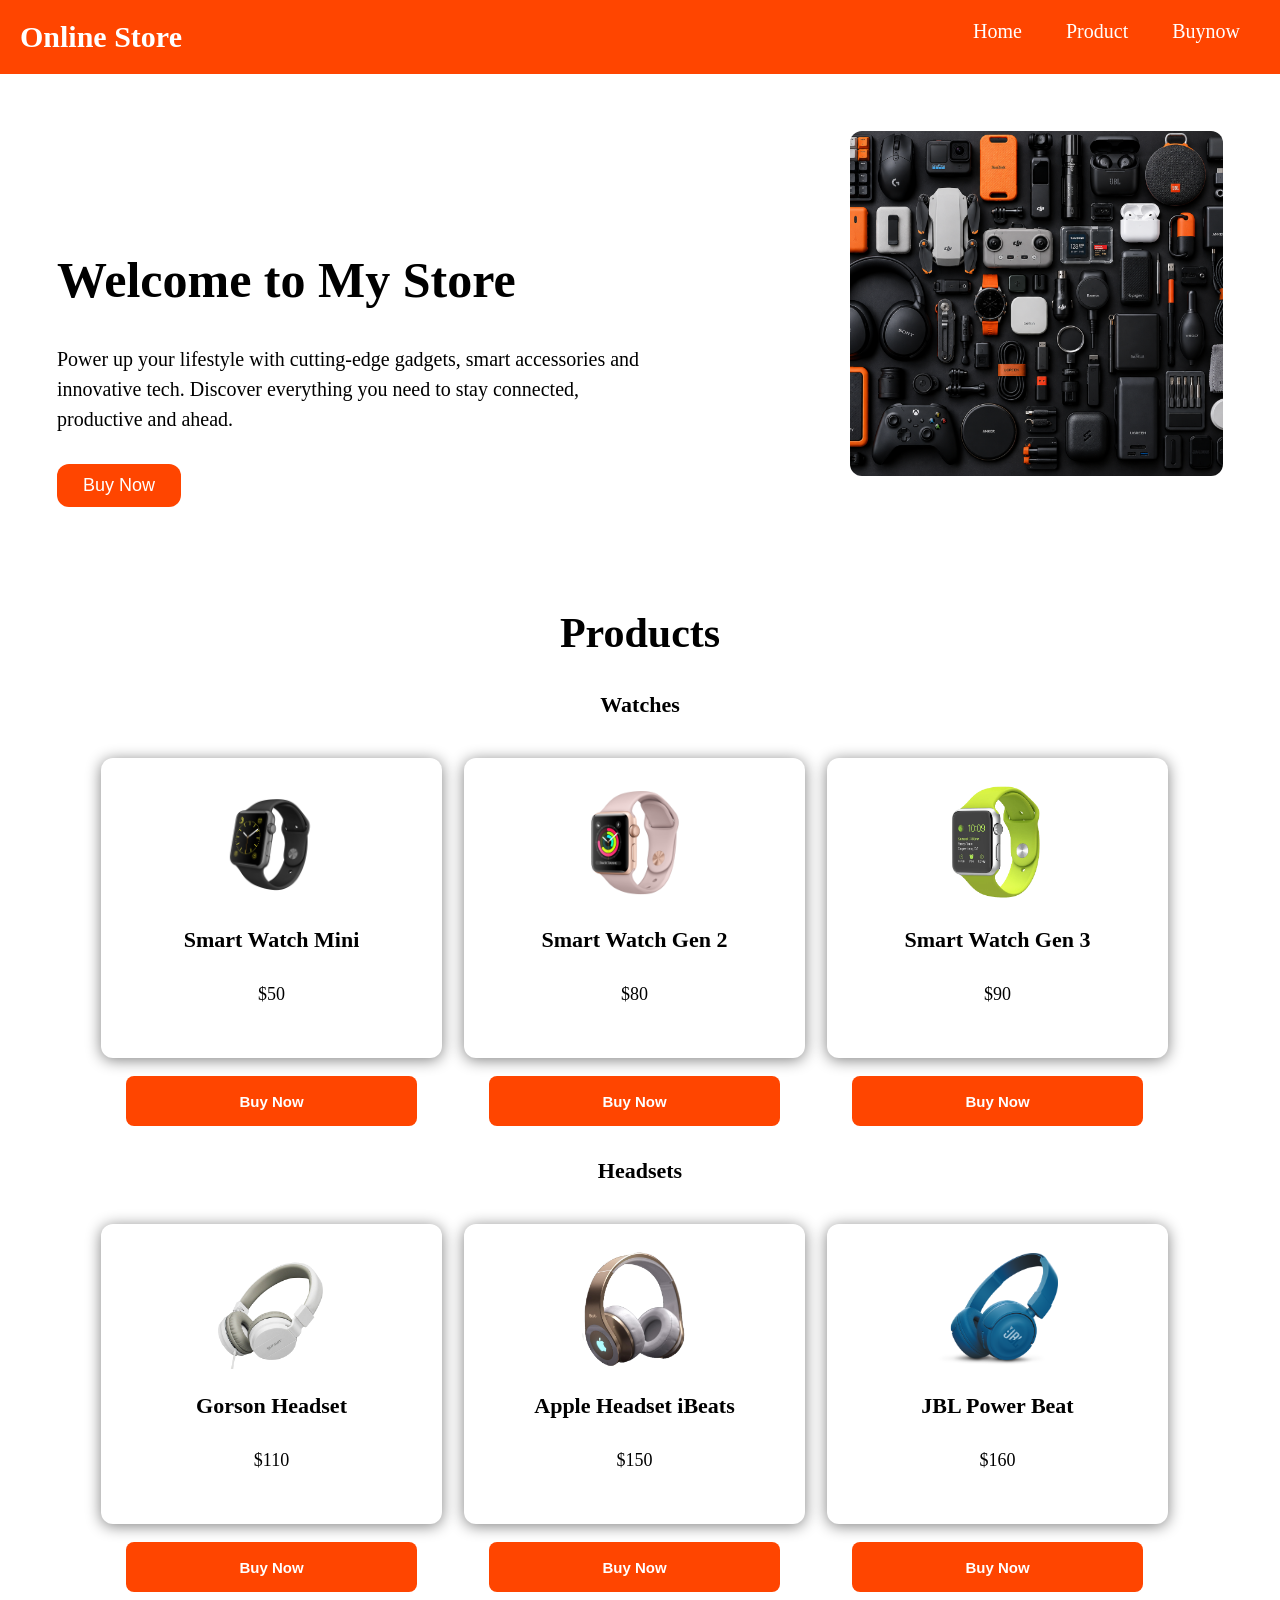
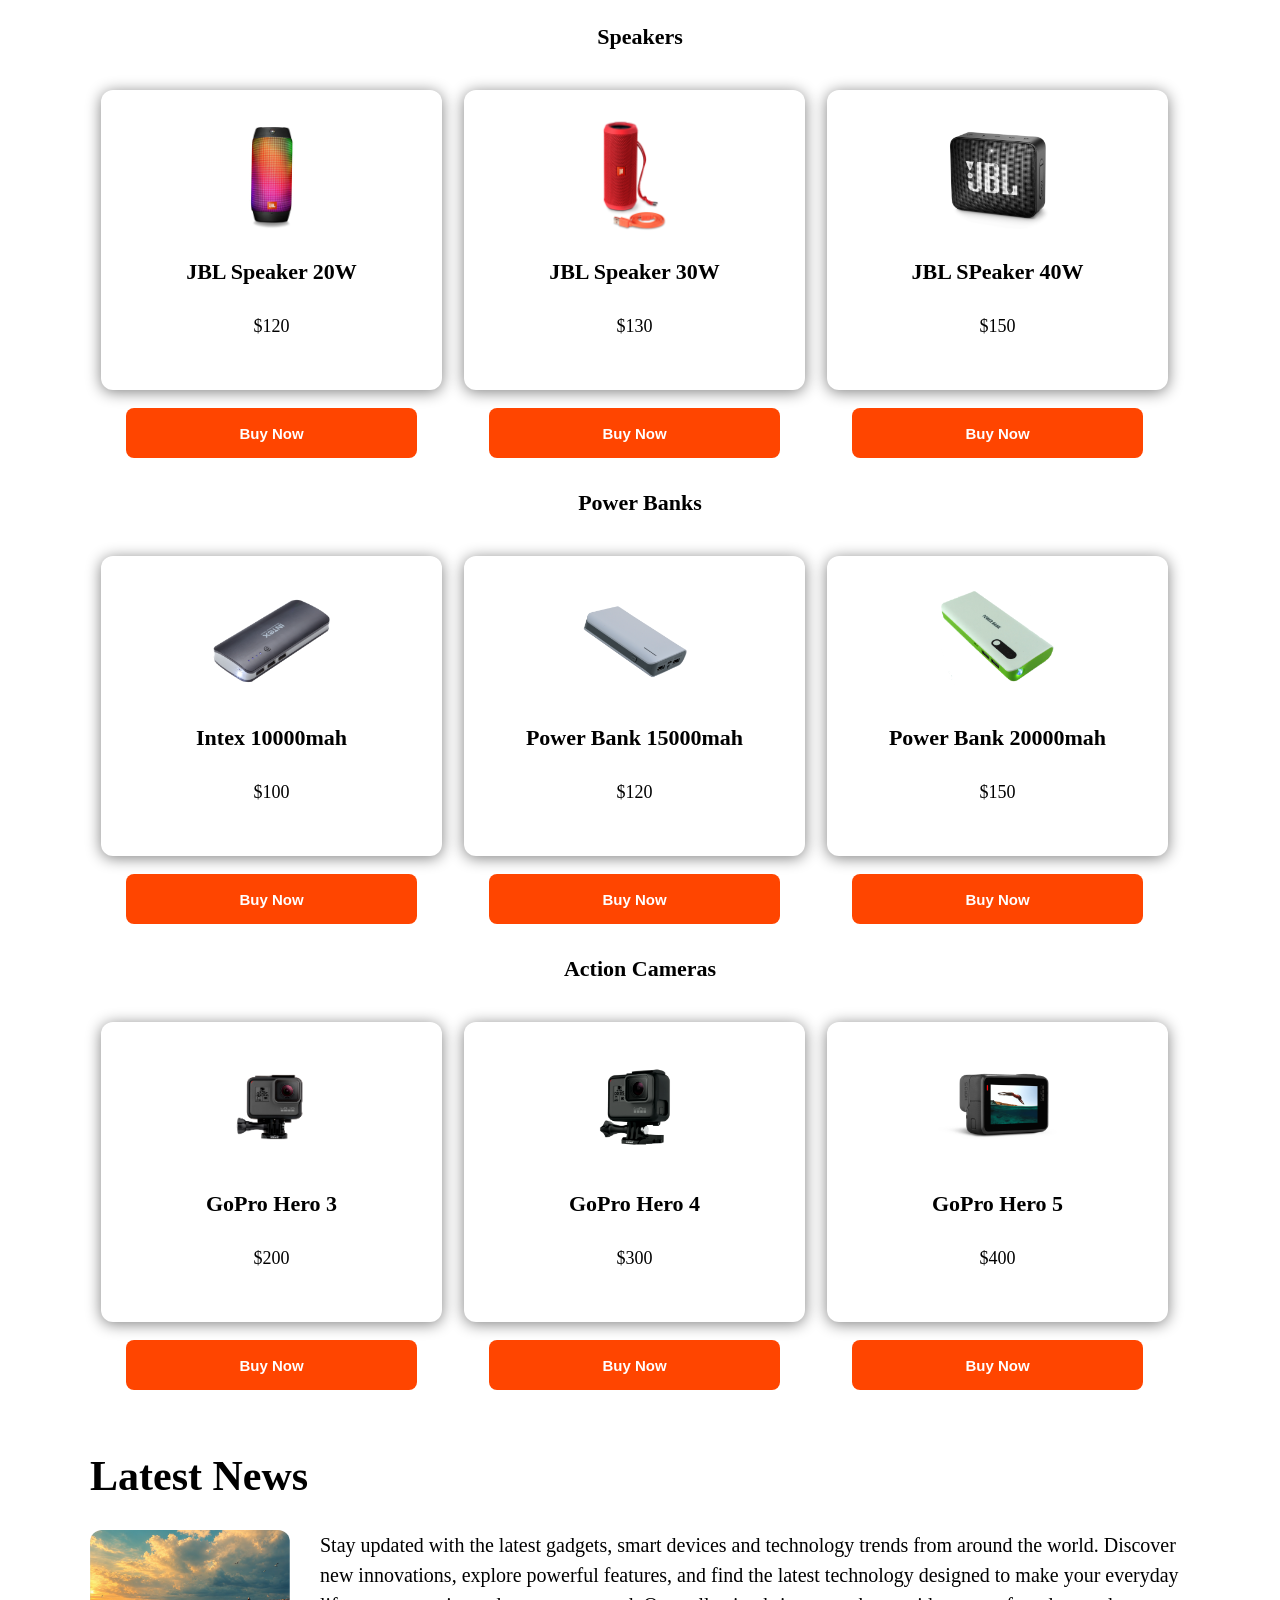
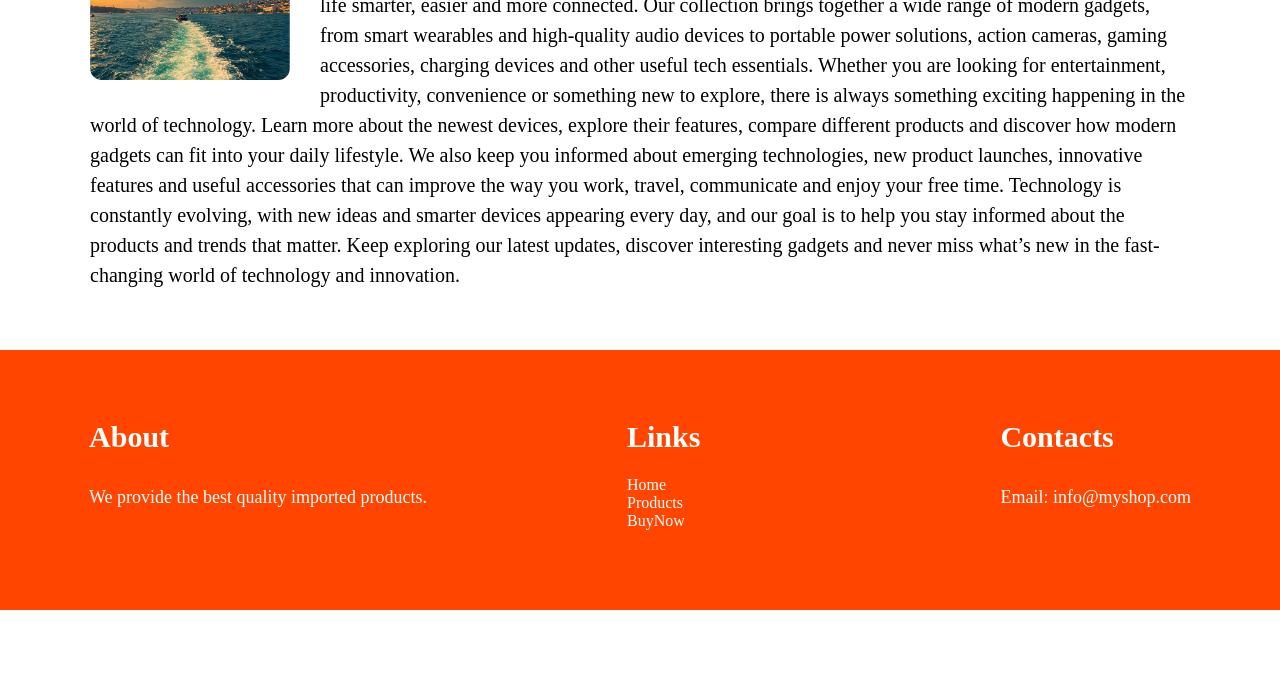
<file: index.html>
<!DOCTYPE html>
<html lang="en">
<head>
    <meta charset="UTF-8">
    <meta name="viewport" content="width=device-width, initial-scale=1.0">
    <title>Document</title>
    <link rel="stylesheet" href="website.css">
</head>
<body>
    <div class="navbar">
        <div class="logo">Online Store</div>
        <div class="links">
            <a href="index.html">Home</a>
            <a href="products.html">Product</a>
            <a href="buynow.html">Buynow</a>
        </div>
    </div>
    </div><div class="content">

        <div class="content1">

            <h1>Welcome to My Store</h1>

            <p>
                Power up your lifestyle with cutting-edge gadgets, smart accessories and innovative tech. Discover everything you need to stay connected, productive and ahead.
            </p>

            <button class="button1">Buy Now</button>

        </div>

   

        <div class="image1">
            <img src="ChatGPT Image Sep 18, 2026, 02_57_12 PM.png" alt="Web Development">
        </div>
     </div>

     <div class="features">
        <h2>Products</h2>

           
        <div class="category">
             
        <div class="cards">
            <H3>Watches</H3>
            <div class="card">

                <img src="1.png" alt="Fast Performance">

                <h3>Smart Watch Mini</h3>

                <p>
                    $50
                </p>

                <button class="butt2"><a href="">Buy Now</a></button>


            </div>

            <div class="card">

                <img src="2.png" alt="Responsive Design">

                <h3>Smart Watch Gen 2</h3>

                <p>
                    $80
                </p>

                <button class="butt2"><a href="">Buy Now</a></button>

            </div>

            <div class="card">

                <img src="3.png" alt="Modern UI">

                <h3>Smart Watch Gen 3</h3>

                <p>
                    $90
                </p>

                <button class="butt2"><a href="">Buy Now</a></button>

            </div>

            </div>




                
            <div class="category">
                
        <div class="cards">
            <h3>Headsets</h3>
            <div class="card">

                <img src="4.png" alt="Fast Performance">

                <h3>Gorson Headset</h3>

                <p>
                    $110
                </p>

                <button class="butt2"><a href="">Buy Now</a></button>


            </div>

            <div class="card">

                <img src="5.png" alt="Responsive Design">

                <h3>Apple Headset iBeats</h3>

                <p>
                   $150
                </p>

                <button class="butt2"><a href="">Buy Now</a></button>


            </div>

            <div class="card">

                <img src="6.png" alt="Modern UI">

                <h3>JBL Power Beat</h3>

                <p>
                    $160
                </p>

                <button class="butt2"><a href="">Buy Now</a></button>


            </div>

            </div>



                
            <div class="category">
                
        <div class="cards">
            <h3>Speakers</h3>
            <div class="card">

                <img src="7.png" alt="Fast Performance">

                <h3>JBL Speaker 20W</h3>

                <p>
                    $120
                </p>

                <button class="butt2"><a href="">Buy Now</a></button>


            </div>

            <div class="card">

                <img src="8.png" alt="Responsive Design">

                <h3>JBL Speaker 30W</h3>

                <p>
                    $130
                </p>

                <button class="butt2"><a href="">Buy Now</a></button>

            </div>

            <div class="card">

                <img src="9.png" alt="Modern UI">

                <h3>JBL SPeaker 40W</h3>

                <p>
                    $150
                </p>

                <button class="butt2"><a href="">Buy Now</a></button>


            </div>

            </div>


                
            <div class="category">
               
        <div class="cards">
             <h3>Power Banks</h3>
            <div class="card">

                <img src="10.png" alt="Fast Performance">

                <h3>Intex 10000mah</h3>

                <p>
                    $100
                </p>

                <button class="butt2"><a href="">Buy Now</a></button>


            </div>

            <div class="card">

                <img src="11.png" alt="Responsive Design">

                <h3>Power Bank 15000mah</h3>

                <p>
                    $120
                </p>

                <button class="butt2"><a href="">Buy Now</a></button>

            </div>

            <div class="card">

                <img src="12.png" alt="Modern UI">

                <h3>Power Bank 20000mah</h3>

                <p>
                    $150
                </p>

                <button class="butt2"><a href="">Buy Now</a></button>

            </div>

            </div>




                
            <div class="category">
                
        <div class="cards">
            <h3>Action Cameras</h3>
            <div class="card">

                <img src="13.png" alt="Fast Performance">

                <h3>GoPro Hero 3</h3>

                <p>
                    $200
                </p>

                <button class="butt2"><a href="">Buy Now</a></button>

            </div>

            <div class="card">

                <img src="14.png" alt="Responsive Design">

                <h3>GoPro Hero 4</h3>

                <p>
                    $300
                </p>

               <button class="butt2"><a href="">Buy Now</a></button>

            </div>

            <div class="card">

                <img src="15.png" alt="Modern UI">

                <h3>GoPro Hero 5</h3>

                <p>
                    $400
                </p>

                <button class="butt2"><a href="">Buy Now</a></button>

            </div>

            </div>



        </div>

    </div>

    <section class="latest-news">
    <h2>Latest News</h2>

    <div class="news-content">
        <img src="50.png" alt="News">

        <p>
           Stay updated with the latest gadgets, smart devices and technology trends from around the world. Discover new innovations, explore powerful features, and find the latest technology designed to make your everyday life smarter, easier and more connected. Our collection brings together a wide range of modern gadgets, from smart wearables and high-quality audio devices to portable power solutions, action cameras, gaming accessories, charging devices and other useful tech essentials. Whether you are looking for entertainment, productivity, convenience or something new to explore, there is always something exciting happening in the world of technology. Learn more about the newest devices, explore their features, compare different products and discover how modern gadgets can fit into your daily lifestyle. We also keep you informed about emerging technologies, new product launches, innovative features and useful accessories that can improve the way you work, travel, communicate and enjoy your free time. Technology is constantly evolving, with new ideas and smarter devices appearing every day, and our goal is to help you stay informed about the products and trends that matter. Keep exploring our latest updates, discover interesting gadgets and never miss what’s new in the fast-changing world of technology and innovation.
        </p>
    </div>
</section>

<section class="footer">

<div class="cta1">

         <h2>
            About
        </h2>

        <p>
            We provide the best quality imported products.
        </p>

    
    </div>
    <div class="cta2">

         <h2>
            Links
        </h2>

        <a href="index.html">Home</a>
        <br>
        <a href="products.html">Products</a>
        <br>
        <a href="buynow.html">BuyNow</a>

    
    </div>
    <div class="cta3">

         <h2>
            Contacts
        </h2>

        <p>
           Email: info@myshop.com
        </p>

    
    </div>
</section>
</body>
</html>
</file>
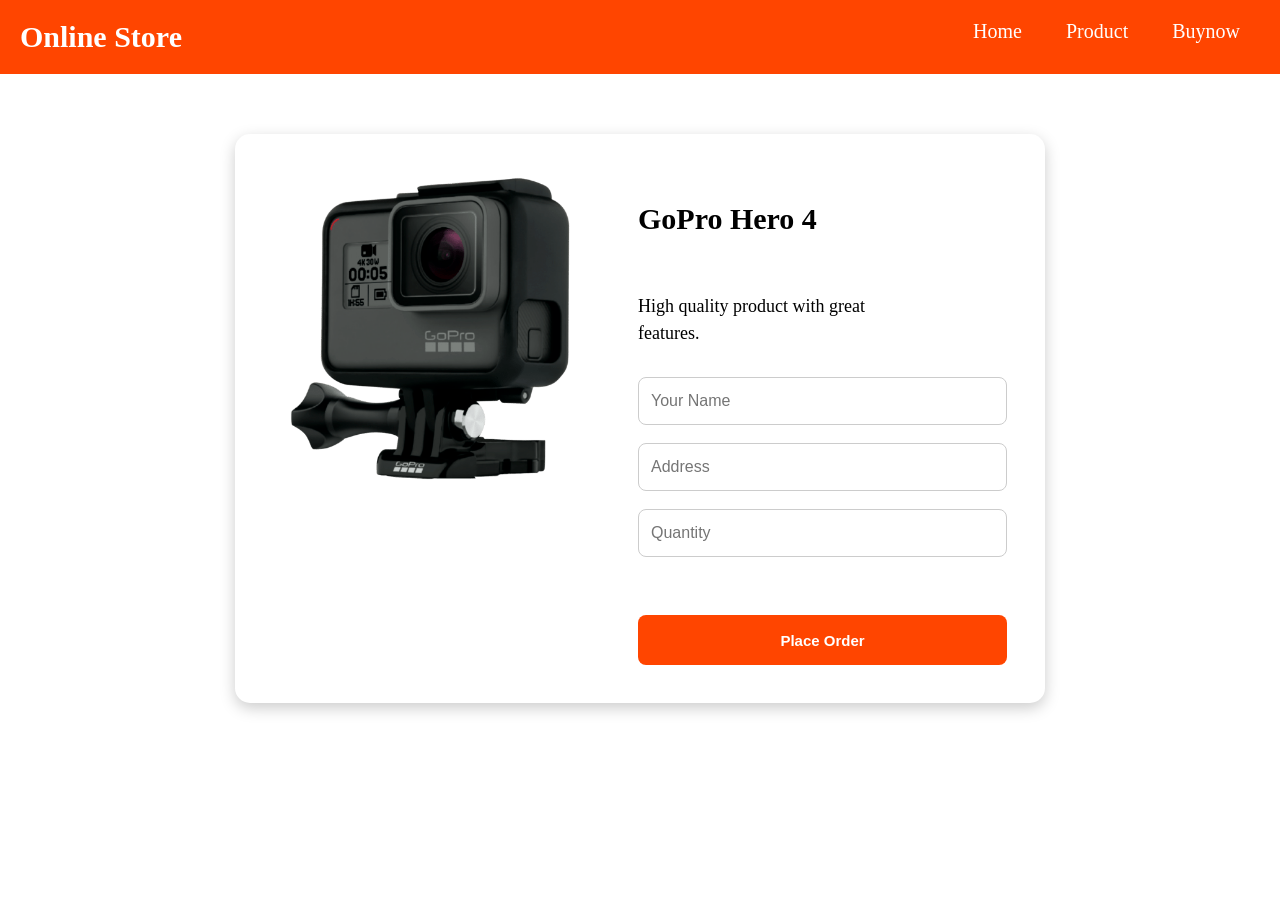
<file: buynow.html>
<!DOCTYPE html>
<html lang="en">
<head>
    <meta charset="UTF-8">
    <meta name="viewport" content="width=device-width, initial-scale=1.0">
    <title>Document</title>
    <link rel="stylesheet" href="website.css">
</head>
<body>
    <div class="navbar">
        <div class="logo">Online Store</div>
        <div class="links">
            <a href="index.html">Home</a>
            <a href="products.html">Product</a>
            <a href="buynow.html">Buynow</a>
        </div>
    </div>


    <div class="container">

        <!-- Product Image -->
        <div class="image">
            <img src="14.png" alt="Product">
        </div>

        <!-- Product Details -->
        <div class="details">

            <h1>GoPro Hero 4</h1>

            <h2>$300</h2>

            <p>
                High quality product with great<br>
                features.
            </p>

            <input type="text" placeholder="Your Name">

            <input type="text" placeholder="Address">

            <input type="number" placeholder="Quantity">

            <button class="buynow">Place Order</button>

        </div>

    </div>
</body>
</html>
</file>
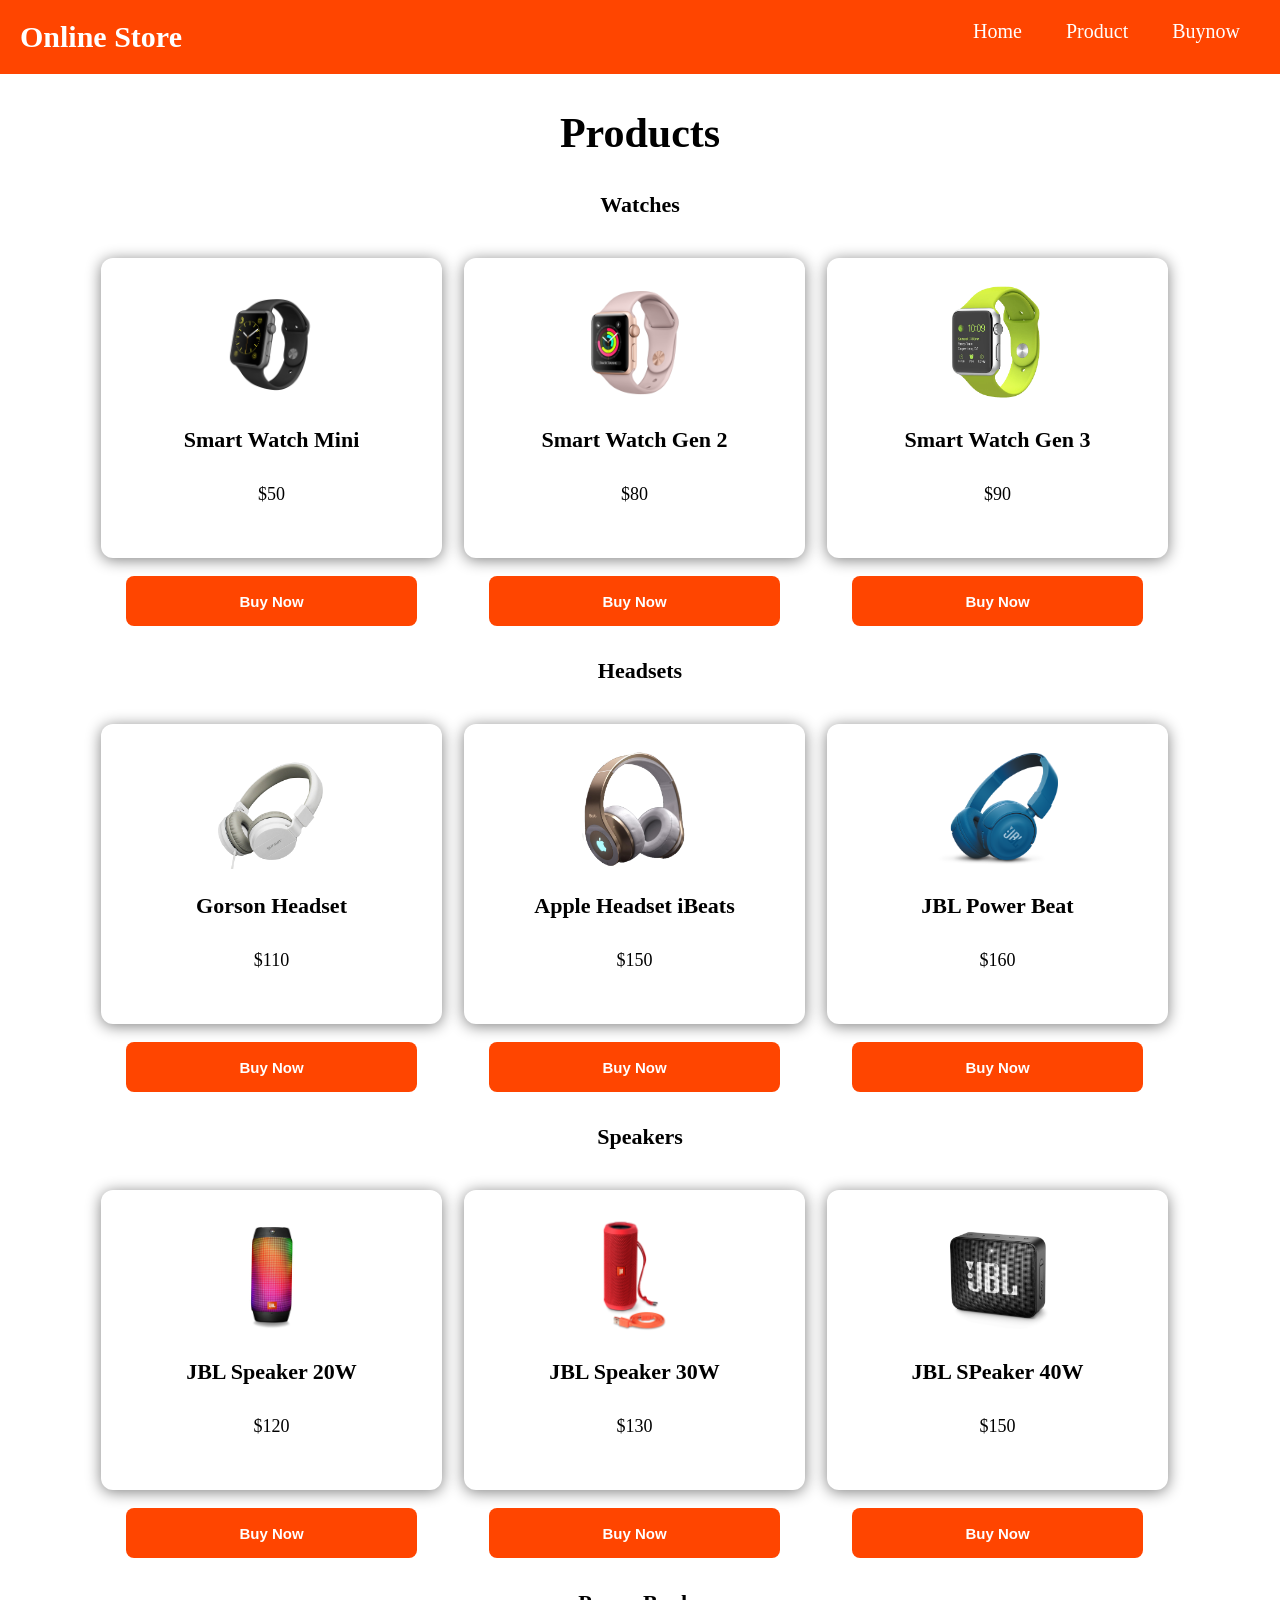
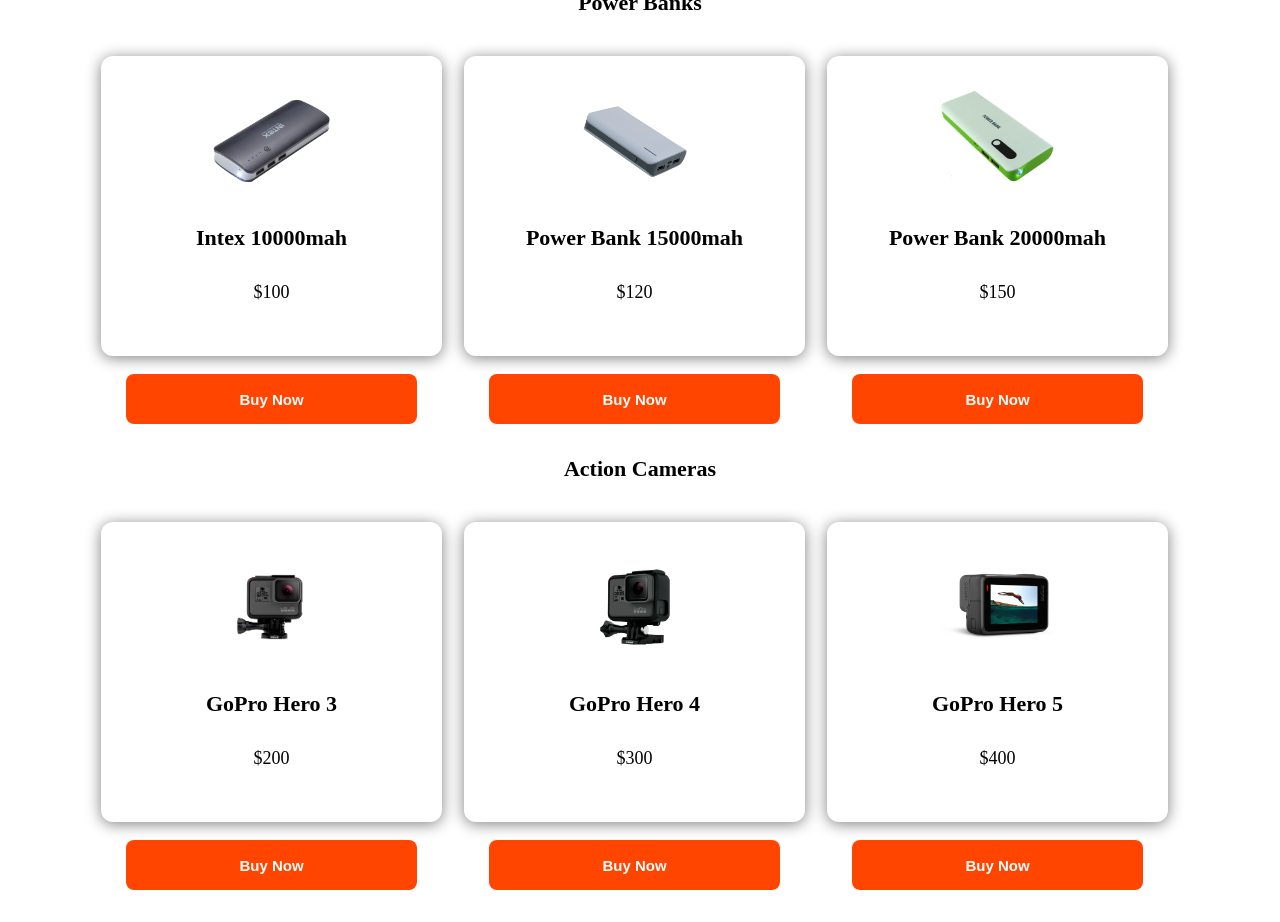
<file: products.html>
<!DOCTYPE html>
<html lang="en">
<head>
    <meta charset="UTF-8">
    <meta name="viewport" content="width=device-width, initial-scale=1.0">
    <title>Document</title>
    <link rel="stylesheet" href="website.css">
</head>
<body>
    <div class="navbar">
        <div class="logo">Online Store</div>
        <div class="links">
            <a href="index.html">Home</a>
            <a href="products.html">Product</a>
            <a href="buynow.html">Buynow</a>
        </div>
    </div>




    <div class="features">
        <h2>Products</h2>

           
        <div class="category">
             
        <div class="cards">
            <H3>Watches</H3>
            <div class="card">

                <img src="1.png" alt="Fast Performance">

                <h3>Smart Watch Mini</h3>

                <p>
                    $50
                </p>

                <button class="butt2"><a href="">Buy Now</a></button>


            </div>

            <div class="card">

                <img src="2.png" alt="Responsive Design">

                <h3>Smart Watch Gen 2</h3>

                <p>
                    $80
                </p>

                <button class="butt2"><a href="">Buy Now</a></button>

            </div>

            <div class="card">

                <img src="3.png" alt="Modern UI">

                <h3>Smart Watch Gen 3</h3>

                <p>
                    $90
                </p>

                <button class="butt2"><a href="">Buy Now</a></button>

            </div>

            </div>




                
            <div class="category">
                
        <div class="cards">
            <h3>Headsets</h3>
            <div class="card">

                <img src="4.png" alt="Fast Performance">

                <h3>Gorson Headset</h3>

                <p>
                    $110
                </p>

                <button class="butt2"><a href="">Buy Now</a></button>


            </div>

            <div class="card">

                <img src="5.png" alt="Responsive Design">

                <h3>Apple Headset iBeats</h3>

                <p>
                   $150
                </p>

                <button class="butt2"><a href="">Buy Now</a></button>


            </div>

            <div class="card">

                <img src="6.png" alt="Modern UI">

                <h3>JBL Power Beat</h3>

                <p>
                    $160
                </p>

                <button class="butt2"><a href="">Buy Now</a></button>


            </div>

            </div>



                
            <div class="category">
                
        <div class="cards">
            <h3>Speakers</h3>
            <div class="card">

                <img src="7.png" alt="Fast Performance">

                <h3>JBL Speaker 20W</h3>

                <p>
                    $120
                </p>

                <button class="butt2"><a href="">Buy Now</a></button>


            </div>

            <div class="card">

                <img src="8.png" alt="Responsive Design">

                <h3>JBL Speaker 30W</h3>

                <p>
                    $130
                </p>

                <button class="butt2"><a href="">Buy Now</a></button>

            </div>

            <div class="card">

                <img src="9.png" alt="Modern UI">

                <h3>JBL SPeaker 40W</h3>

                <p>
                    $150
                </p>

                <button class="butt2"><a href="">Buy Now</a></button>


            </div>

            </div>


                
            <div class="category">
               
        <div class="cards">
             <h3>Power Banks</h3>
            <div class="card">

                <img src="10.png" alt="Fast Performance">

                <h3>Intex 10000mah</h3>

                <p>
                    $100
                </p>

                <button class="butt2"><a href="">Buy Now</a></button>


            </div>

            <div class="card">

                <img src="11.png" alt="Responsive Design">

                <h3>Power Bank 15000mah</h3>

                <p>
                    $120
                </p>

                <button class="butt2"><a href="">Buy Now</a></button>

            </div>

            <div class="card">

                <img src="12.png" alt="Modern UI">

                <h3>Power Bank 20000mah</h3>

                <p>
                    $150
                </p>

                <button class="butt2"><a href="">Buy Now</a></button>

            </div>

            </div>




                
            <div class="category">
                
        <div class="cards">
            <h3>Action Cameras</h3>
            <div class="card">

                <img src="13.png" alt="Fast Performance">

                <h3>GoPro Hero 3</h3>

                <p>
                    $200
                </p>

                <button class="butt2"><a href="">Buy Now</a></button>

            </div>

            <div class="card">

                <img src="14.png" alt="Responsive Design">

                <h3>GoPro Hero 4</h3>

                <p>
                    $300
                </p>

               <button class="butt2"><a href="">Buy Now</a></button>

            </div>

            <div class="card">

                <img src="15.png" alt="Modern UI">

                <h3>GoPro Hero 5</h3>

                <p>
                    $400
                </p>

                <button class="butt2"><a href="">Buy Now</a></button>

            </div>

            </div>



        </div>

    </div>
</body>
</html>
</file>
<file: website.css>
*{
    margin: 0;
    padding: 0;
    box-sizing: border-box;
    
}
.navbar{
    display: flex;
    background-color:orangered;
    justify-content: space-between;
    padding: 20px;

}
.logo{
    font-size: 30px;
    font-weight: bold;
    color: white;
    font-weight: bold;

}
.links a{
    text-decoration: none;
    font-size: 20px;
    padding: 30px 20px;
    color: white;
    
    
}
.content{
    padding: 57px;
    min-height: 500px;
}
.content1{
    float: left;
    width: 50%;
    padding-top: 90px;
}
.content1 h1{
    font-size: 50px;
    margin-bottom: 35px;
}

.content1 p{
    font-size: 20px;
    margin-bottom: 30px;
    max-width: 800px;
}
.button1{
    background-color: orangered;
    color: white;
    border: none;
    border-radius: 12px;
    padding: 11px 26px;
    font-size: 18px;
}
.image1{
    float: right;
    width: 32%;
}
.image1 img{
    width: 100%;
    height: 345px;
    object-fit: cover;
    border-radius: 12px;
}
.features {
    
    text-align: center;
    padding: 35px 0 70px;
}
.features h2 {
    font-size: 42px;
    margin-bottom: 35px;
    color: black;
    font-weight: bold;
}

.features > p{
    font-size: 18px;
   
    padding: 0px 80px;
    margin-bottom: 50px;
}
.cards{
     width: 1100px;
    margin: auto;
    

}
.cards h3{
    font-size: 22px;
}
.card{
    float: left;
    width: 31%;
    height: 300px;
    margin: 40px 1%;
    padding: 25px;
    margin-bottom: 100px;

    background-color: white;
    border-radius: 12px;

    box-shadow: 0 2px 15px grey;


}
.card img{
    width: 120px;
    height: 120px;
    object-fit: contain;
    margin-bottom: 20px;
}
.card h3{
     font-size: 22px;
    margin-bottom: 20px;

}
.card p{
    font-size: 18px;
    line-height: 1.3;
}
.butt2{
   width: 100%;
    height: 50px;

    background:orangered;
    color:white;
    font-weight: bold;

    border: none;
    border-radius: 8px;

    font-size: 15px;
    cursor: pointer;
    margin-top: 40px;
    
}
.butt2 a{
    text-decoration: none;
    color: white;
}




.latest-news {
    clear: both;
    margin-top: 180px;
    padding: 30px;
    margin-left: 60px;
    margin-right: 60px;
}

.latest-news h2 {
    clear: both;
    margin-bottom: 30px;
    text-align: left;
}

.news-content {
    padding: 0;
}

.news-content img {
    width: 200px;
    height: 150px;
    object-fit: cover;
    border-radius: 12px;
    float: left;
    margin-right: 30px;
    margin-bottom: 15px;
}

.news-content p {
    font-size: 20px;
    line-height: 1.5;
    text-align: left;
}




   





.cta1 h2,.cta2 h2,.cta3 h2 {
    clear: both;
    font-size: 30px;
    margin-bottom: 22px;
    color: white;
}

.cta1 p,.cta2 p,.cta3 p {
    font-size: 18px;
    margin-bottom: 22px;
}

.footer{
    display: flex;
     height: 260px;
    background-color: orangered;
    color: white;
    text-align: center;
    padding-top: 70px;
    justify-content: center;
}

.cta1{
    text-align: left;
    padding-right: 100px;
    
   
}
.cta2{
    text-align: left;
    padding-left: 100px;
    

}
.cta3{
    text-align: left;
    padding-left: 300px;
}
.cta2 a{
    text-decoration: none;
    color:white;
}





.container {
    width: 810px;
    margin: 60px auto;
    padding: 38px;
    background: white;

    display: flex;
    gap: 50px;

    border-radius: 15px;
    box-shadow: 0 5px 15px #ccc;
}



.image img {
    width: 315px;
    height: 313px;
    object-fit: cover;
    border-radius: 10px;
}



.details {
    width: 405px;
}

h1 {
    margin-top: 30px;
    font-size: 30px;
}

h2 {
    color: white;
    font-size: 24px;
    font-weight: normal;
}

p {
    font-size: 18px;
    line-height: 1.5;
    margin: 30px 0;
}

input {
    width: 100%;
    height: 48px;
    margin-bottom: 18px;
    padding: 12px;

    font-size: 16px;

    border: 1px solid #ccc;
    border-radius: 8px;
}
.buynow{
    width: 100%;
    height: 50px;

    background:orangered;
    color:white;
    font-weight: bold;

    border: none;
    border-radius: 8px;

    font-size: 15px;
    cursor: pointer;
    margin-top: 40px;

}
</file>
